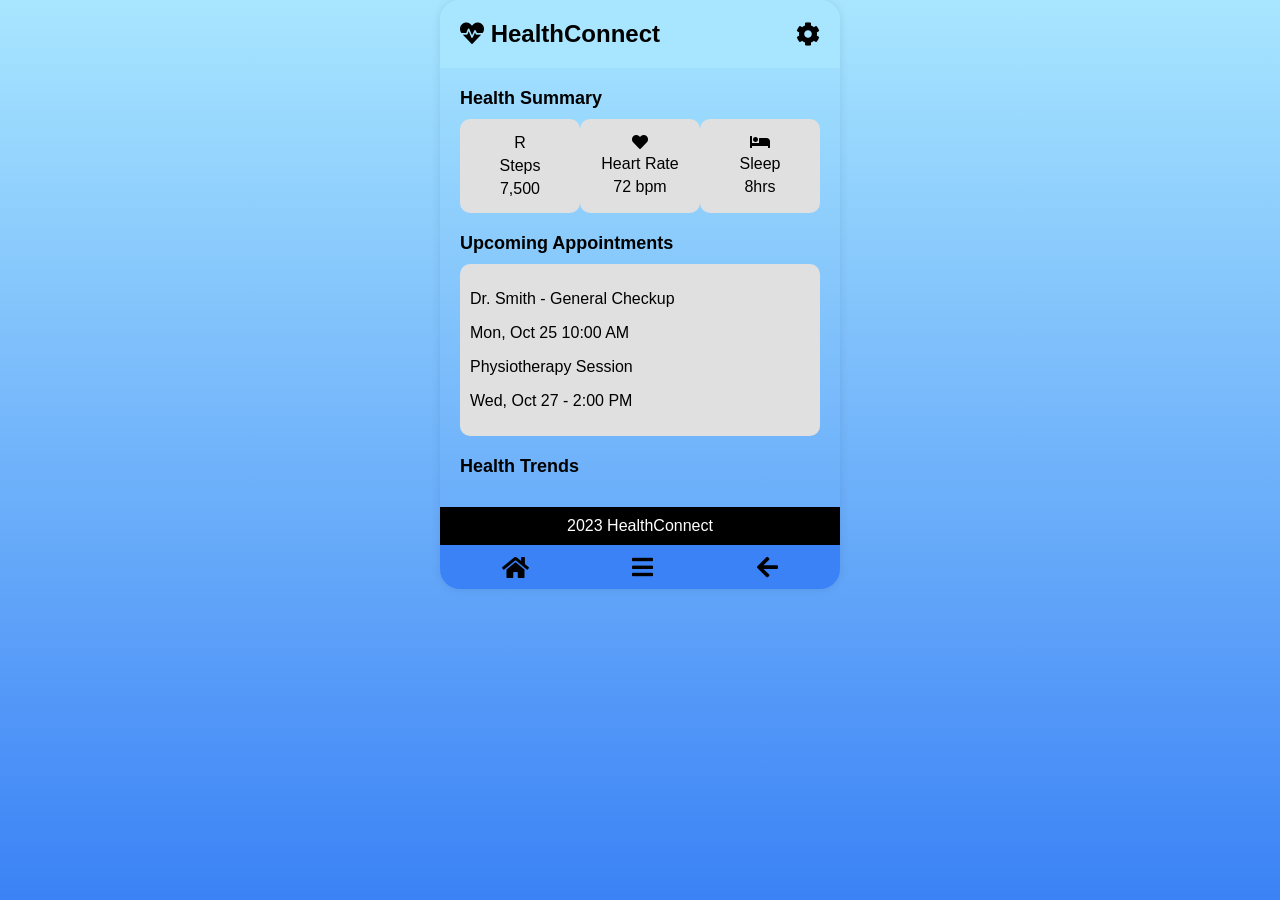
<file: appointments.html>
<html>
<head>
    <title>HealthConnect</title>
    <link rel="stylesheet" href="https://cdnjs.cloudflare.com/ajax/libs/font-awesome/5.15.3/css/all.min.css">
    <style>
        body {
            margin: 0;
            font-family: Arial, sans-serif;
            background: linear-gradient(to bottom, #a8e6ff, #3b82f6);
            color: #000;
        }
        .container {
            width: 100%;
            max-width: 400px;
            margin: 0 auto;
            border-radius: 20px;
            overflow: hidden;
            box-shadow: 0 0 10px rgba(0, 0, 0, 0.1);
        }
        .header {
            display: flex;
            justify-content: space-between;
            align-items: center;
            padding: 20px;
            background: #a8e6ff;
        }
        .header i {
            font-size: 24px;
        }
        .header h1 {
            font-size: 24px;
            margin: 0;
        }
        .content {
            padding: 20px;
        }
        .section-title {
            font-size: 18px;
            font-weight: bold;
            margin-bottom: 10px;
        }
        .summary {
            display: flex;
            justify-content: space-between;
            margin-bottom: 20px;
        }
        .summary-item {
            background: #e0e0e0;
            border-radius: 10px;
            padding: 10px;
            text-align: center;
            width: 30%;
        }
        .summary-item p {
            margin: 5px 0;
        }
        .appointments {
            background: #e0e0e0;
            border-radius: 10px;
            padding: 10px;
            margin-bottom: 20px;
        }
        .footer {
            background: #000;
            color: #fff;
            text-align: center;
            padding: 10px;
        }
        .nav {
            display: flex;
            justify-content: space-around;
            padding: 10px;
            background: #3b82f6;
        }
        .nav i {
            font-size: 24px;
            color: #000;
        }
    </style>
</head>
<body>
    <div class="container">
        <div class="header">
            <h1><i class="fas fa-heartbeat"></i> HealthConnect</h1>
            <i class="fas fa-cog"></i>
        </div>
        <div class="content">
            <div class="section-title">Health Summary</div>
            <div class="summary">
                <div class="summary-item">
                    <p>R</p>
                    <p>Steps</p>
                    <p>7,500</p>
                </div>
                <div class="summary-item">
                    <p><i class="fas fa-heart"></i></p>
                    <p>Heart Rate</p>
                    <p>72 bpm</p>
                </div>
                <div class="summary-item">
                    <p><i class="fas fa-bed"></i></p>
                    <p>Sleep</p>
                    <p>8hrs</p>
                </div>
            </div>
            <div class="section-title">Upcoming Appointments</div>
            <div class="appointments">
                <p>Dr. Smith - General Checkup</p>
                <p>Mon, Oct 25 10:00 AM</p>
                <p>Physiotherapy Session</p>
                <p>Wed, Oct 27 - 2:00 PM</p>
            </div>
            <div class="section-title">Health Trends</div>
        </div>
        <div class="footer">
            2023 HealthConnect
        </div>
        <div class="nav">
            <i class="fas fa-home"></i>
            <i class="fas fa-bars"></i>
            <i class="fas fa-arrow-left"></i>
        </div>
    </div>
</body>
</html>
</file>
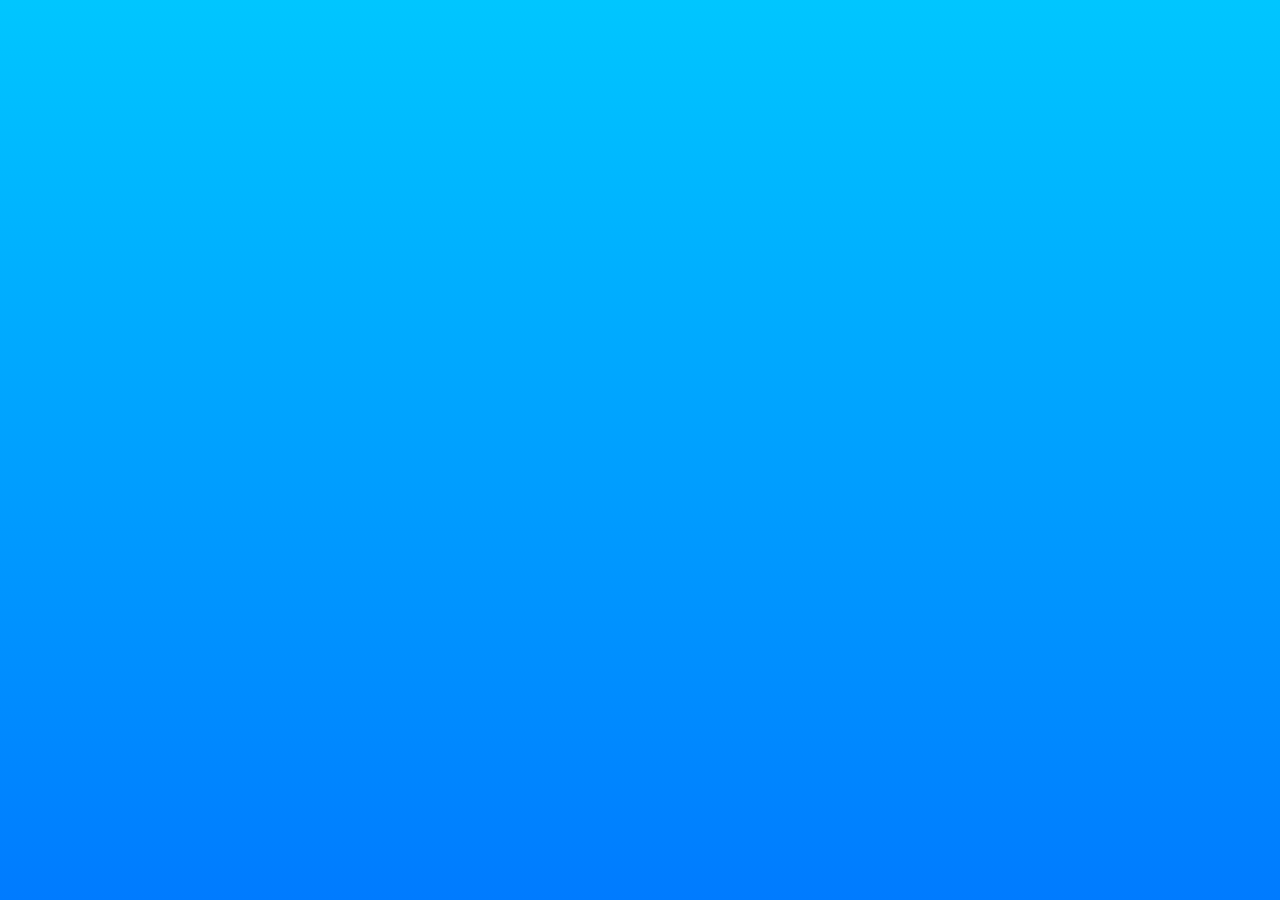
<file: healthcare login.html>
<!DOCTYPE html>
<html lang="en">
<head>
    <meta charset="UTF-8">
    <meta name="viewport" content="width=device-width, initial-scale=1.0">
    <title>HealthConnect</title>
    <style>
        body {
            margin: 0;
            padding: 0;
            font-family: sans-serif;
            background: linear-gradient(to bottom, #00c6ff, #007bff);
            color: #fff;
            display: flex;
            flex-direction: column;
            align-items: center;
            justify-content: center;
            height: 100vh;
        }

        .container {
            text-align: center;
        }

        img {
            width: 300px;
            border-radius: 50%;
        }

        .buttons {
            margin-top: 20px;
        }

        button {
            padding: 10px 20px;
            font-size: 16px;
            border: none;
            border-radius: 5px;
            cursor: pointer;
            margin: 5px;
        }

        .create-button {
            background-color: #000;
            color: #fff;
        }

        .login-button {
            background-color: #fff;
            color: #000;
        }

        .nav-buttons {
            display: flex;
            position: absolute;
            bottom: 20px;
            left: 50%;
            transform: translateX(-50%);
            gap: 20px;
        }

        .nav-button {
            font-size: 24px;
            cursor: pointer;
        }
    </style>
</head>
<body>
    <div class="container">
        <img src="https://images.unsplash.com/photo-1508139221666-a23ba5d5e90c?ixlib=rb-4.0.3&ixid=M3
</file>
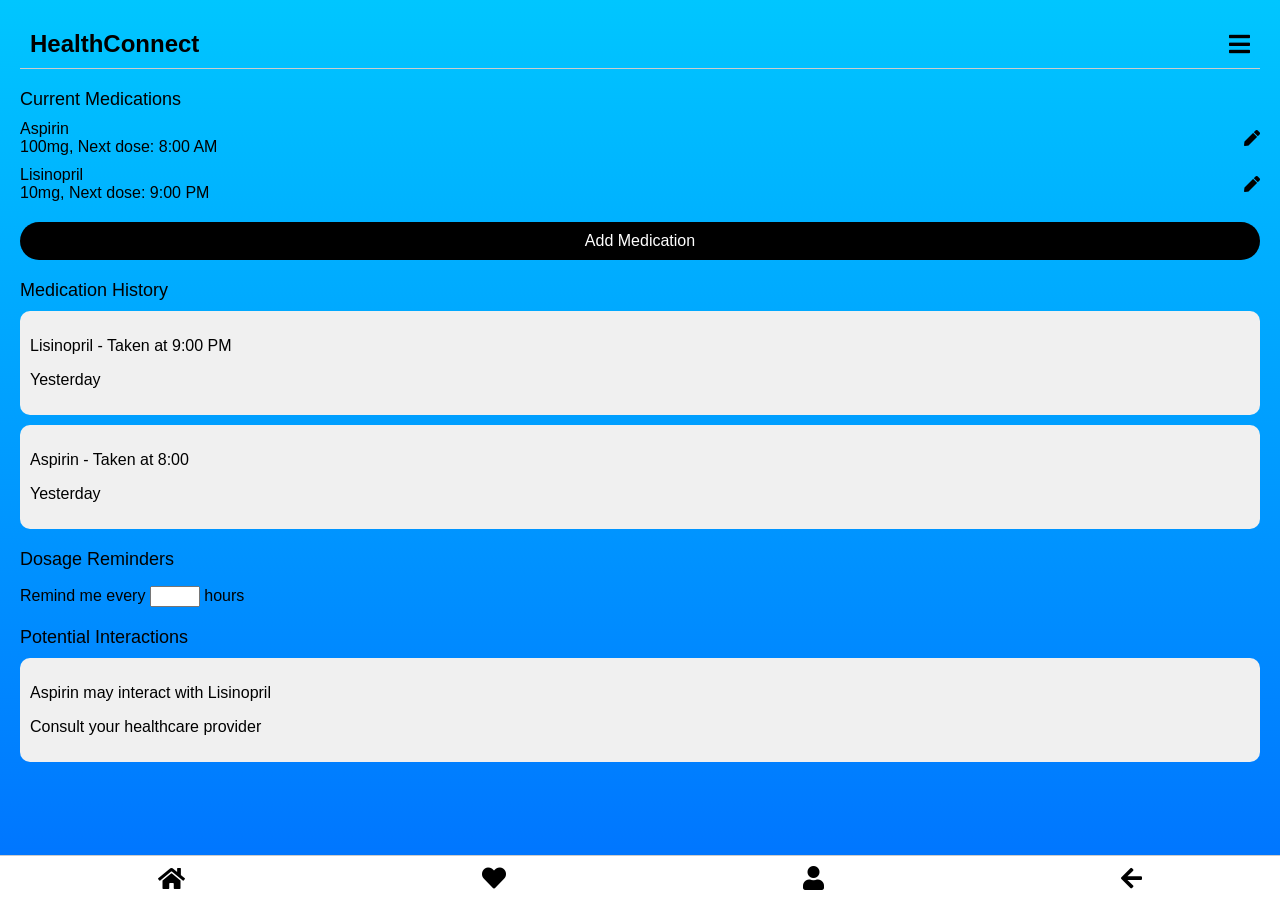
<file: healthcare medicine remainder.html>
<html>
<head>
    <title>HealthConnect</title>
    <link rel="stylesheet" href="https://cdnjs.cloudflare.com/ajax/libs/font-awesome/5.15.3/css/all.min.css">
    <style>
        body {
            margin: 0;
            font-family: Arial, sans-serif;
            background: linear-gradient(to bottom, #00c6ff, #0072ff);
            color: #000;
        }
        .container {
            padding: 20px;
        }
        .header {
            display: flex;
            justify-content: space-between;
            align-items: center;
            padding: 10px;
            border-bottom: 1px solid #ccc;
        }
        .header h1 {
            font-size: 24px;
            margin: 0;
        }
        .header .menu-icon {
            font-size: 24px;
        }
        .section-title {
            font-size: 18px;
            margin-top: 20px;
            margin-bottom: 10px;
        }
        .medication-item {
            display: flex;
            justify-content: space-between;
            align-items: center;
            margin-bottom: 10px;
        }
        .medication-item p {
            margin: 0;
        }
        .medication-item .edit-icon {
            font-size: 16px;
        }
        .add-medication-btn {
            display: block;
            width: 100%;
            padding: 10px;
            background-color: #000;
            color: #fff;
            text-align: center;
            border: none;
            border-radius: 20px;
            font-size: 16px;
            margin: 20px 0;
        }
        .history-item, .interaction-item {
            background-color: #f0f0f0;
            padding: 10px;
            border-radius: 10px;
            margin-bottom: 10px;
        }
        .footer {
            display: flex;
            justify-content: space-around;
            align-items: center;
            padding: 10px;
            background-color: #fff;
            border-top: 1px solid #ccc;
            position: fixed;
            bottom: 0;
            width: 100%;
        }
        .footer i {
            font-size: 24px;
        }
    </style>
</head>
<body>
    <div class="container">
        <div class="header">
            <h1>HealthConnect</h1>
            <i class="fas fa-bars menu-icon"></i>
        </div>
        <div class="section">
            <div class="section-title">Current Medications</div>
            <div class="medication-item">
                <div>
                    <p>Aspirin</p>
                    <p>100mg, Next dose: 8:00 AM</p>
                </div>
                <i class="fas fa-pen edit-icon"></i>
            </div>
            <div class="medication-item">
                <div>
                    <p>Lisinopril</p>
                    <p>10mg, Next dose: 9:00 PM</p>
                </div>
                <i class="fas fa-pen edit-icon"></i>
            </div>
            <button class="add-medication-btn">Add Medication</button>
        </div>
        <div class="section">
            <div class="section-title">Medication History</div>
            <div class="history-item">
                <p>Lisinopril - Taken at 9:00 PM</p>
                <p>Yesterday</p>
            </div>
            <div class="history-item">
                <p>Aspirin - Taken at 8:00</p>
                <p>Yesterday</p>
            </div>
        </div>
        <div class="section">
            <div class="section-title">Dosage Reminders</div>
            <p>Remind me every <input type="number" min="1" style="width: 50px;"> hours</p>
        </div>
        <div class="section">
            <div class="section-title">Potential Interactions</div>
            <div class="interaction-item">
                <p>Aspirin may interact with Lisinopril</p>
                <p>Consult your healthcare provider</p>
            </div>
        </div>
    </div>
    <div class="footer">
        <i class="fas fa-home"></i>
        <i class="fas fa-heart"></i>
        <i class="fas fa-user"></i>
        <i class="fas fa-arrow-left"></i>
    </div>
</body>
</html>
</file>
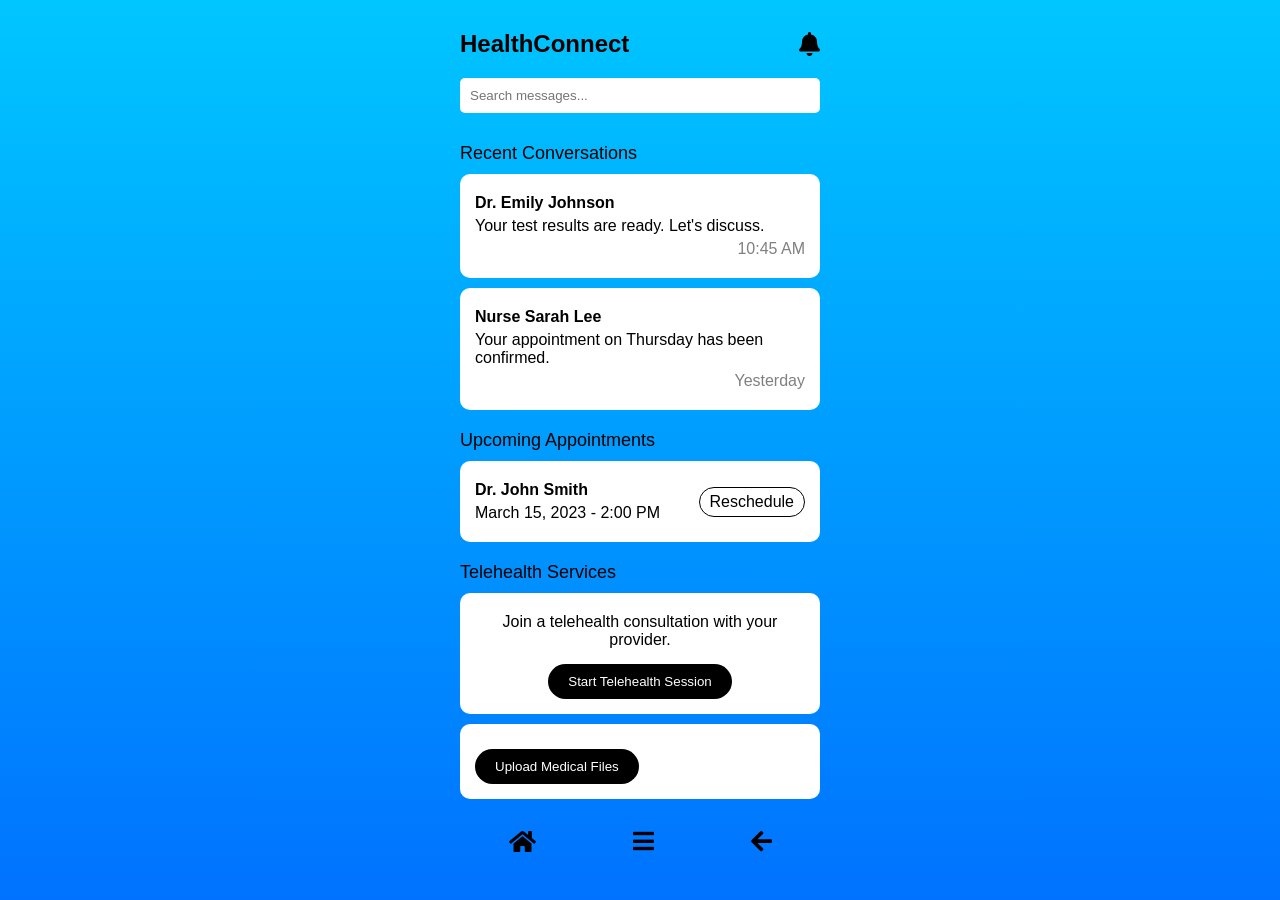
<file: healthcare recent history.html>
<html>
<head>
    <title>HealthConnect</title>
    <link rel="stylesheet" href="https://cdnjs.cloudflare.com/ajax/libs/font-awesome/5.15.3/css/all.min.css">
    <style>
        body {
            margin: 0;
            font-family: Arial, sans-serif;
            background: linear-gradient(to bottom, #00c6ff, #0072ff);
            color: #000;
        }
        .container {
            width: 100%;
            max-width: 400px;
            margin: 0 auto;
            padding: 20px;
            box-sizing: border-box;
        }
        .header {
            display: flex;
            justify-content: space-between;
            align-items: center;
            padding: 10px 0;
        }
        .header h1 {
            font-size: 24px;
            margin: 0;
        }
        .header .icon {
            font-size: 24px;
        }
        .search-bar {
            width: 100%;
            padding: 10px;
            margin: 10px 0;
            border: none;
            border-radius: 5px;
        }
        .section-title {
            font-size: 18px;
            margin: 20px 0 10px;
        }
        .conversation, .appointment, .telehealth, .upload {
            background: #fff;
            padding: 15px;
            border-radius: 10px;
            margin-bottom: 10px;
        }
        .conversation p, .appointment p, .telehealth p {
            margin: 5px 0;
        }
        .appointment {
            display: flex;
            justify-content: space-between;
            align-items: center;
        }
        .appointment .reschedule {
            background: #fff;
            border: 1px solid #000;
            border-radius: 20px;
            padding: 5px 10px;
            cursor: pointer;
        }
        .telehealth {
            text-align: center;
        }
        .telehealth button, .upload button {
            background: #000;
            color: #fff;
            border: none;
            border-radius: 20px;
            padding: 10px 20px;
            cursor: pointer;
            margin-top: 10px;
        }
        .footer {
            display: flex;
            justify-content: space-around;
            padding: 20px 0;
        }
        .footer .icon {
            font-size: 24px;
        }
    </style>
</head>
<body>
    <div class="container">
        <div class="header">
            <h1>HealthConnect</h1>
            <i class="fas fa-bell icon"></i>
        </div>
        <input type="text" class="search-bar" placeholder="Search messages...">
        <div class="section-title">Recent Conversations</div>
        <div class="conversation">
            <p><strong>Dr. Emily Johnson</strong></p>
            <p>Your test results are ready. Let's discuss.</p>
            <p style="text-align: right; color: gray;">10:45 AM</p>
        </div>
        <div class="conversation">
            <p><strong>Nurse Sarah Lee</strong></p>
            <p>Your appointment on Thursday has been confirmed.</p>
            <p style="text-align: right; color: gray;">Yesterday</p>
        </div>
        <div class="section-title">Upcoming Appointments</div>
        <div class="appointment">
            <div>
                <p><strong>Dr. John Smith</strong></p>
                <p>March 15, 2023 - 2:00 PM</p>
            </div>
            <div class="reschedule">Reschedule</div>
        </div>
        <div class="section-title">Telehealth Services</div>
        <div class="telehealth">
            <p>Join a telehealth consultation with your provider.</p>
            <button>Start Telehealth Session</button>
        </div>
        <div class="upload">
            <button>Upload Medical Files</button>
        </div>
        <div class="footer">
            <i class="fas fa-home icon"></i>
            <i class="fas fa-bars icon"></i>
            <i class="fas fa-arrow-left icon"></i>
        </div>
    </div>
</body>
</html>
</file>
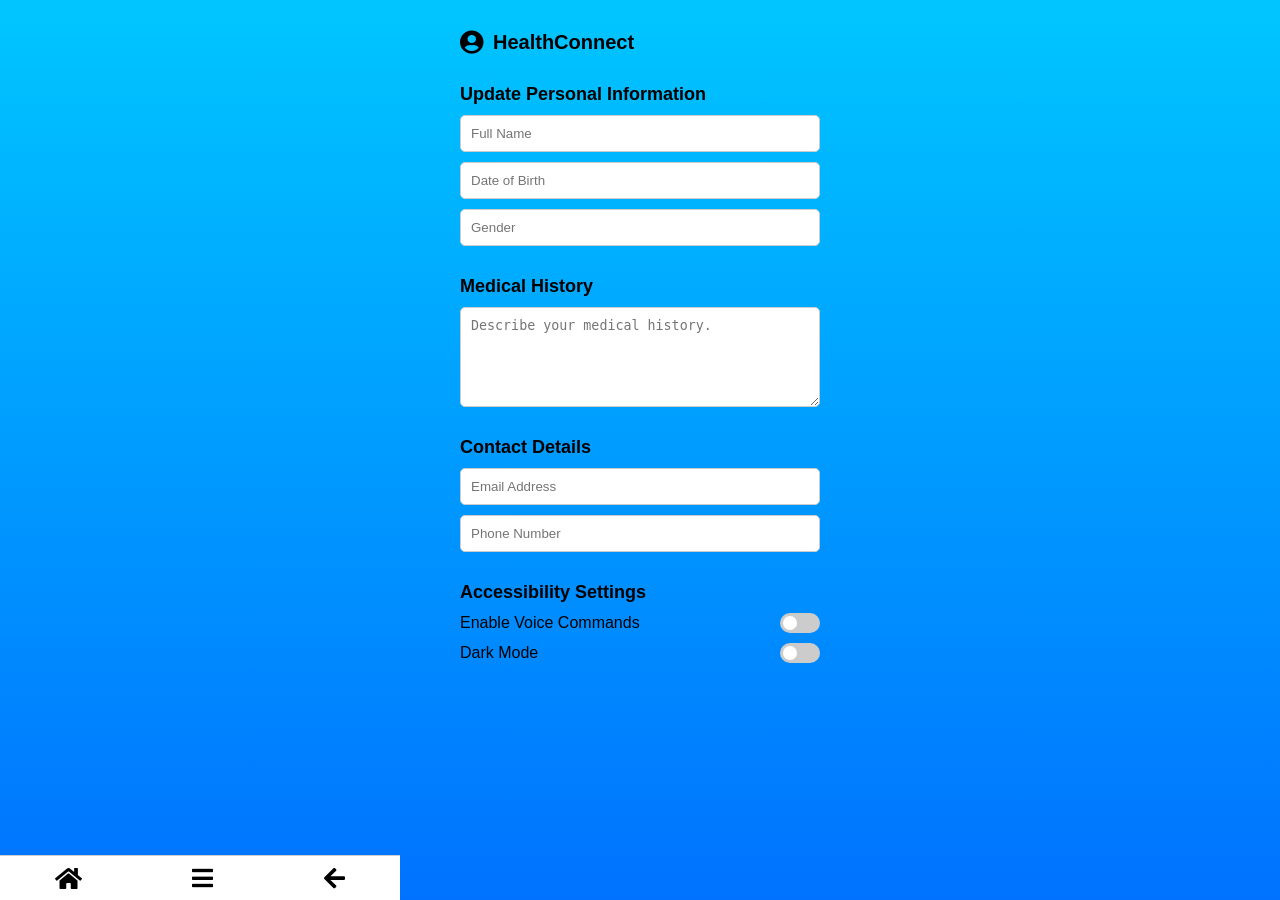
<file: healthcare userdetails.html>
<html>
<head>
    <title>HealthConnect</title>
    <link rel="stylesheet" href="https://cdnjs.cloudflare.com/ajax/libs/font-awesome/5.15.3/css/all.min.css">
    <style>
        body {
            margin: 0;
            font-family: Arial, sans-serif;
            background: linear-gradient(to bottom, #00c6ff, #0072ff);
            color: #000;
        }
        .container {
            width: 100%;
            max-width: 400px;
            margin: 0 auto;
            padding: 20px;
            box-sizing: border-box;
        }
        .header {
            display: flex;
            align-items: center;
            padding: 10px 0;
        }
        .header i {
            font-size: 24px;
            margin-right: 10px;
        }
        .header span {
            font-size: 20px;
            font-weight: bold;
        }
        .section-title {
            font-size: 18px;
            font-weight: bold;
            margin-top: 20px;
            margin-bottom: 10px;
        }
        .input-field {
            width: 100%;
            padding: 10px;
            margin-bottom: 10px;
            border: 1px solid #ccc;
            border-radius: 5px;
            box-sizing: border-box;
        }
        .textarea-field {
            width: 100%;
            padding: 10px;
            margin-bottom: 10px;
            border: 1px solid #ccc;
            border-radius: 5px;
            box-sizing: border-box;
            height: 100px;
        }
        .switch-container {
            display: flex;
            align-items: center;
            justify-content: space-between;
            margin-bottom: 10px;
        }
        .switch-label {
            font-size: 16px;
        }
        .switch {
            position: relative;
            display: inline-block;
            width: 40px;
            height: 20px;
        }
        .switch input {
            opacity: 0;
            width: 0;
            height: 0;
        }
        .slider {
            position: absolute;
            cursor: pointer;
            top: 0;
            left: 0;
            right: 0;
            bottom: 0;
            background-color: #ccc;
            transition: .4s;
            border-radius: 20px;
        }
        .slider:before {
            position: absolute;
            content: "";
            height: 14px;
            width: 14px;
            left: 3px;
            bottom: 3px;
            background-color: white;
            transition: .4s;
            border-radius: 50%;
        }
        input:checked + .slider {
            background-color: #2196F3;
        }
        input:checked + .slider:before {
            transform: translateX(20px);
        }
        .footer {
            display: flex;
            justify-content: space-around;
            padding: 10px 0;
            position: fixed;
            bottom: 0;
            width: 100%;
            max-width: 400px;
            background: #fff;
            border-top: 1px solid #ccc;
        }
        .footer i {
            font-size: 24px;
        }
    </style>
</head>
<body>
    <div class="container">
        <div class="header">
            <i class="fas fa-user-circle"></i>
            <span>HealthConnect</span>
        </div>
        <div class="section-title">Update Personal Information</div>
        <input type="text" class="input-field" placeholder="Full Name">
        <input type="text" class="input-field" placeholder="Date of Birth">
        <input type="text" class="input-field" placeholder="Gender">
        <div class="section-title">Medical History</div>
        <textarea class="textarea-field" placeholder="Describe your medical history."></textarea>
        <div class="section-title">Contact Details</div>
        <input type="email" class="input-field" placeholder="Email Address">
        <input type="text" class="input-field" placeholder="Phone Number">
        <div class="section-title">Accessibility Settings</div>
        <div class="switch-container">
            <span class="switch-label">Enable Voice Commands</span>
            <label class="switch">
                <input type="checkbox">
                <span class="slider"></span>
            </label>
        </div>
        <div class="switch-container">
            <span class="switch-label">Dark Mode</span>
            <label class="switch">
                <input type="checkbox">
                <span class="slider"></span>
            </label>
        </div>
    </div>
    <div class="footer">
        <i class="fas fa-home"></i>
        <i class="fas fa-bars"></i>
        <i class="fas fa-arrow-left"></i>
    </div>
</body>
</html>
</file>
